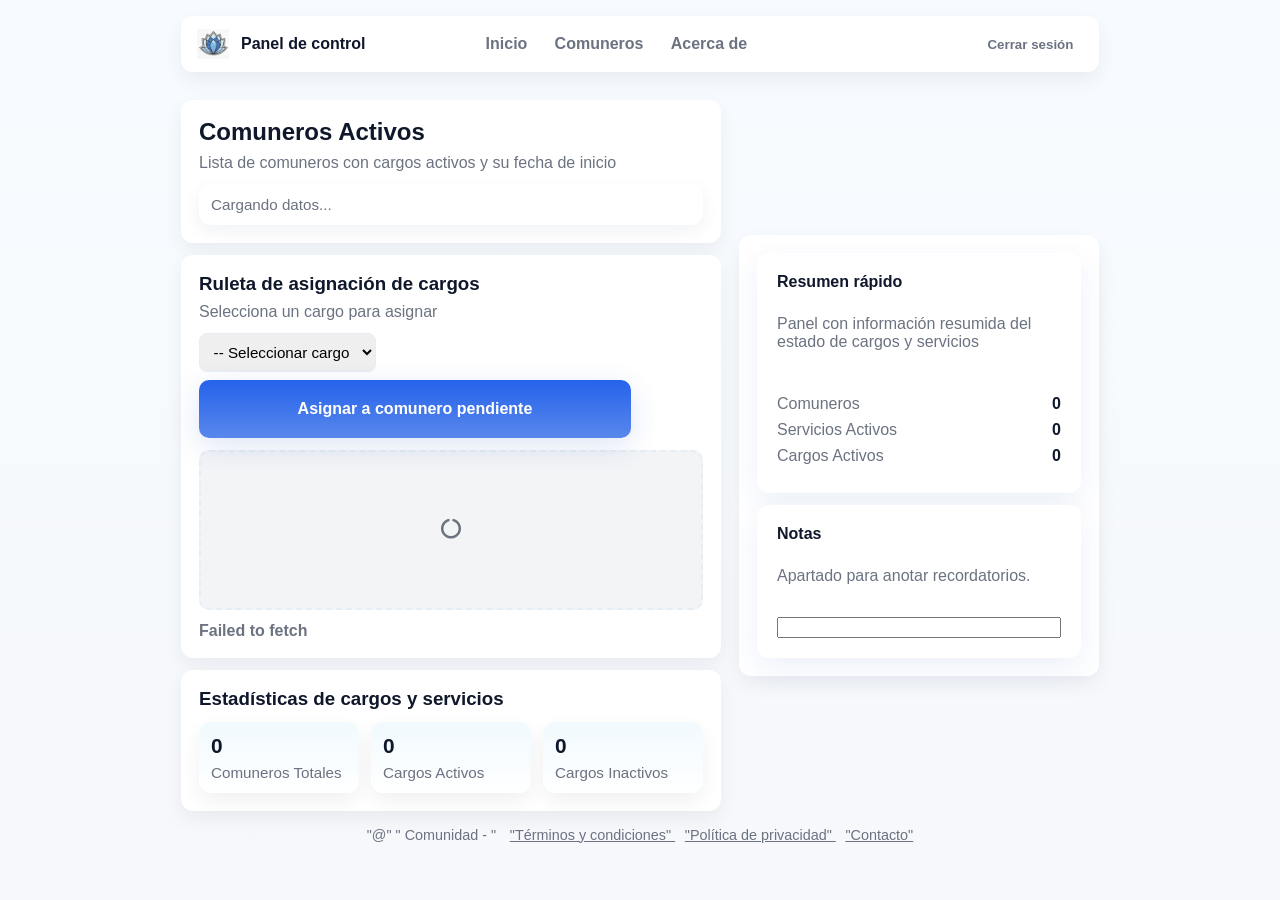
<file: src/views/gestion_cargos.html>
﻿<!DOCTYPE html>
<html lang="es">
<head>
    <!-- Configuración base de la vista y recursos globales -->
    <meta charset="UTF-8">
    <meta name="viewport" content="width=device-width,initial-scale=1" />
    <title>Módulo de Gestión y Control de Cargos y Servicios</title>
    <link rel="stylesheet" href="../styles/style.css" />
    <link rel="stylesheet" href="../styles/global.css" />
    <link rel="stylesheet" href="https://cdnjs.cloudflare.com/ajax/libs/font-awesome/6.5.0/css/all.min.css" crossorigin="anonymous" referrerpolicy="no-referrer" />
    <!-- URL base para todas las llamadas del frontend hacia la API -->
    <script>
        window.SYSGEM_API_BASE = window.SYSGEM_API_BASE || "http://localhost:3000/api/sysgem";
    </script>
</head>
<body>
<!-- Contenedor -->
<div class="container">
    <div class="container__header">
        <!-- Header -->
        <header class="topnav" id="topnav"></header>
        <main class="dashboard">
            <!-- Columna principal: cards operativas del módulo de cargos -->
            <section class="dashboard__section">
                <!-- Lista de comuneros con cargos activos -->
                <article class="card">
                    <h2 class="card__title">Comuneros Activos</h2>
                    <p class="card__description">Lista de comuneros con cargos activos y su fecha de inicio</p>
                    <div class="card__people" id="active-roles-list">
                        <div class="person-card">
                            <div class="person-card__info">
                                <div class="person-card__role">Cargando datos...</div>
                            </div>
                        </div>
                    </div>
                </article>

                <!-- Ruleta/asignador de cargos disponibles -->
                <article class="card">
                    <h3 class="card__title">Ruleta de asignación de cargos</h3>
                    <p class="card__description">Selecciona un cargo para asignar</p>
                    <div class="card__assign">
                        <label class="card__container" for="cargo-select">
                            <select class="card__container-select" id="cargo-select">
                                <option value="">-- Seleccionar cargo</option>
                            </select>
                            <button class="card__button" id="asignar-btn" type="button">Asignar a comunero pendiente</button>
                        </label>
                    </div>
                    <div class="card__roulette">
                        <div class="card__roulette-container">
                            <i class="card__roulette-icon fa-solid fa-circle-notch fa-spin"></i>
                        </div>
                    </div>
                    <div class="card__message">
                        <span id="roulette-message">Selecciona un cargo y asigna.</span>
                    </div>
                </article>

                <!-- Datos globales del estado de cargos -->
                <article class="card" id="statistics">
                    <h3 class="card__title">Estadísticas de cargos y servicios</h3>
                    <div class="card__stats">
                        <div class="card__stats-container">
                            <div class="card__value" id="stat-comuneros-total">0</div>
                            <div class="card__label">Comuneros Totales</div>
                        </div>
                        <div class="card__stats-container">
                            <div class="card__value" id="stat-cargos-activos">0</div>
                            <div class="card__label">Cargos Activos</div>
                        </div>
                        <div class="card__stats-container">
                            <div class="card__value" id="stat-cargos-inactivos">0</div>
                            <div class="card__label">Cargos Inactivos</div>
                        </div>
                    </div>
                </article>
            </section>

            <!-- Columna lateral: resumen rápido y notas -->
            <aside class="dashboard__aside">
                <div class="card">
                    <!-- Tarjeta de indicadores resumidos -->
                    <div class="summary-card">
                        <h4 class="summary-card__title">Resumen rápido</h4>
                        <p class="summary-card__description">Panel con información resumida del estado de cargos y servicios</p>
                        <div class="summary-card__stats">
                            <div class="summary-card__stat">
                                <span class="summary-card__label">Comuneros</span>
                                <span class="summary-card__value" id="summary-comuneros">0</span>
                            </div>
                            <div class="summary-card__stat">
                                <span class="summary-card__label">Servicios Activos</span>
                                <span class="summary-card__value" id="summary-servicios-activos">0</span>
                            </div>
                            <div class="summary-card__stat">
                                <span class="summary-card__label">Cargos Activos</span>
                                <span class="summary-card__value" id="summary-cargos-activos">0</span>
                            </div>
                        </div>
                    </div>

                    <!-- Tarjeta auxiliar para recordatorios -->
                    <div class="summary-card summary-card--addition">
                        <h4 class="summary-card__title">Notas</h4>
                        <p class="summary-card__description">Apartado para anotar recordatorios.</p>
                        <input class="summary-card__notes" type="text" aria-label="Notas rápidas" />
                    </div>
                </div>
            </aside>
        </main>

        <!-- Footer inyectado dinámicamente -->
        <footer class="footer" id="footer"></footer>
    </div>
</div>

<!-- Capa compartida de conexión/API + scripts de sesión y módulo -->
<script src="../JavaScripts/gestion_cargos.js"></script>
<script src="../JavaScripts/DB.js"></script>
<script src="../JavaScripts/global.js"></script>
<!-- Carga dinámica de componentes compartidos (header y footer) -->
<script>
    fetch('../Components/header_panel_control.html')
        .then((res) => res.text())
        .then((html) => {
            document.getElementById('topnav').innerHTML = html;
            initLogout();
            renderUser();
        });

    fetch('../Components/footer.html')
        .then((res) => res.text())
        .then((html) => {
            document.getElementById('footer').innerHTML = html;
        })
        .catch(() => {
            document.getElementById('footer').textContent = 'SYSGEM';
        });
</script>
</body>
</html>
</file>
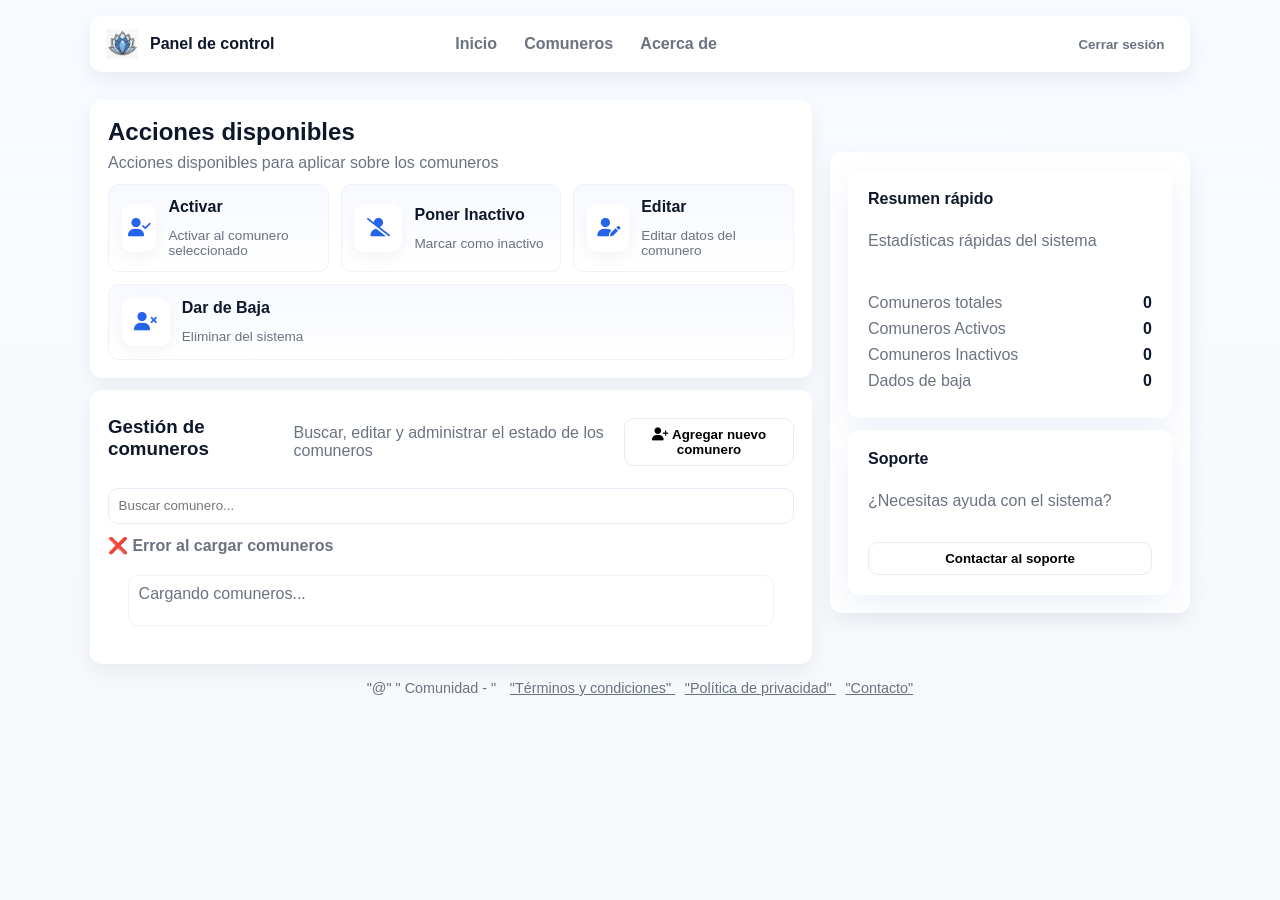
<file: src/views/gestion_cargos_comuneros.html>
﻿<!DOCTYPE html>
<html lang="es">
<head>
    <!-- Configuración base de la vista y recursos compartidos -->
    <meta charset="UTF-8">
    <meta name="viewport" content="width=device-width,initial-scale=1" />
    <title>Módulo de Gestión y Control de Cargos y Servicios</title>
    <link rel="stylesheet" href="../styles/style.css" />
    <link rel="stylesheet" href="../styles/global.css" />
    <link rel="stylesheet" href="https://cdnjs.cloudflare.com/ajax/libs/font-awesome/6.5.0/css/all.min.css" crossorigin="anonymous" referrerpolicy="no-referrer" />
    <!-- URL base de API para peticiones del módulo -->
    <script>
        window.SYSGEM_API_BASE = window.SYSGEM_API_BASE || "http://localhost:3000/api";
    </script>
</head>
<body>
<!-- Estructura principal de la pantalla de gestión de comuneros -->
<div class="container">
    <!-- Header compartido, inyectado con fetch -->
    <header class="topnav" id="topnav"></header>

    <main class="dashboard">
        <!-- Columna principal con acciones, listado y formulario -->
        <section class="dashboard__section">
            <!-- Catálogo visual de acciones disponibles sobre cada comunero -->
            <article class="card">
                <h2 class="card__title">Acciones disponibles</h2>
                <p class="card__description">Acciones disponibles para aplicar sobre los comuneros</p>

                <div class="card__action">
                    <div class="action-card">
                        <div class="action-card__avatar" aria-hidden="true">
                            <i class="action-card__icon fa-solid fa-user-check"></i>
                        </div>
                        <div class="action-card__info action-card__info--commmune">
                            <span class="action-card__name">Activar</span>
                            <span class="action-card__description">Activar al comunero seleccionado</span>
                        </div>
                    </div>

                    <div class="action-card">
                        <div class="action-card__avatar" aria-hidden="true">
                            <i class="action-card__icon fa-solid fa-user-slash"></i>
                        </div>
                        <div class="action-card__info action-card__info--commmune">
                            <span class="action-card__name">Poner Inactivo</span>
                            <span class="action-card__description">Marcar como inactivo</span>
                        </div>
                    </div>

                    <div class="action-card">
                        <div class="action-card__avatar" aria-hidden="true">
                            <i class="action-card__icon fa-solid fa-user-edit"></i>
                        </div>
                        <div class="action-card__info action-card__info--commmune">
                            <span class="action-card__name">Editar</span>
                            <span class="action-card__description">Editar datos del comunero</span>
                        </div>
                    </div>

                    <div class="action-card">
                        <div class="action-card__avatar" aria-hidden="true">
                            <i class="action-card__icon fa-solid fa-user-xmark"></i>
                        </div>
                        <div class="action-card__info action-card__info--commmune">
                            <span class="action-card__name">Dar de Baja</span>
                            <span class="action-card__description">Eliminar del sistema</span>
                        </div>
                    </div>
                </div>
            </article>

            <!-- Gestión operativa: búsqueda, listado y alta/edición -->
            <article class="card">
                <div class="card__managetop">
                    <div class="card__managetop-left">
                        <h3 class="card__title">Gestión de comuneros</h3>
                        <p class="card__description--gestion">Buscar, editar y administrar el estado de los comuneros</p>
                    </div>
                    <div class="card__managetop-right">
                        <button class="card__managetop--btn" id="btn-open-add" type="button">
                            <i class="fa-solid fa-user-plus"></i>
                            Agregar nuevo comunero
                        </button>
                    </div>
                </div>

                <div class="card__managetop--search">
                    <label for="search-comuneros" hidden>Buscar comuneros</label>
                    <input class="search__top" type="search" id="search-comuneros" placeholder="Buscar comunero..." />
                </div>
                <!-- Mensajes dinámicos -->
                <div class="card__message">
                    <span id="comuneros-message">Cargando información...</span>
                </div>

                <div class="card__list" id="comuneros-list">
                    <div class="card__item">
                        <div class="card__info">
                            <div class="card__description">Cargando comuneros...</div>
                        </div>
                    </div>
                </div>

                <!-- Formulario expandible para registrar o editar comuneros -->
                <div class="card card--add" id="add-section" aria-hidden="true" hidden>
                    <h3 class="card__title">Agregar Nuevo Comunero</h3>
                    <p class="card__description card__description--small">Rellena los datos y agrega los cargos cumplidos. Campos obligatorios marcados con *</p>

                    <form class="form" id="form-add">
                        <div class="form__grid">
                            <div class="form__group">
                                <label class="form__label" for="full-name">Nombre Completo (nombre y apellidos) *</label>
                                <input class="form__input" type="text" id="full-name" required placeholder="Nombre y apellidos" />
                            </div>

                            <div class="form__group">
                                <label class="form__label" for="birthdate">Fecha de Nacimiento *</label>
                                <input class="form__input" type="date" id="birthdate" required />
                            </div>

                            <div class="form__group">
                                <span class="form__label">Estado civil *</span>
                                <div class="form__options">
                                    <label class="form__option">
                                        <input class="form__radio" type="radio" name="civil_status" value="soltero"  required>
                                        <span class="form__option-label">Soltero</span>
                                    </label>
                                    <label class="form__option">
                                        <input class="form__radio" type="radio" name="civil_status" value="casado" >
                                        <span class="form__option-label">Casado</span>
                                    </label>
                                    <label class="form__option">
                                        <input class="form__radio" type="radio" name="civil_status" value="union_libre" >
                                        <span class="form__option-label">Unión libre</span>
                                    </label>
                                </div>
                            </div>

                            <div class="form__group">
                                <span class="form__label">Tipo *</span>
                                <div class="form__options">
                                    <label class="form__option">
                                        <input class="form__radio" type="radio" name="type" value="originario" required>
                                        <span class="form__option-label">Originario</span>
                                    </label>
                                    <label class="form__option">
                                        <input class="form__radio" type="radio" name="type" value="residente" >
                                        <span class="form__option-label">Residente</span>
                                    </label>
                                </div>
                            </div>

                            <div class="form__group">
                                <label class="form__label" for="address">Residencia actual *</label>
                                <input class="form__input" type="text" id="address" required placeholder="Dirección" />
                            </div>

                            <div class="form__group">
                                <label class="form__label" for="email">Correo Electrónico *</label>
                                <input class="form__input" type="email" id="email" required placeholder="correo@ejemplo.com" />
                            </div>

                            <div class="form__group form__group--password">
                                <label class="form__label" for="password">Contraseña *</label>
                                <div class="form__password">
                                    <input class="form__input" type="password" id="password" required placeholder="Contraseña segura" />
                                    <button type="button" class="form__toggle" id="toggle-password" aria-label="Mostrar contraseña">Mostrar</button>
                                </div>
                            </div>

                            <div class="form__group form__group--full">
                                <label class="form__label" for="profile-photo">Foto de Perfil</label>
                                <input class="form__input" type="file" id="profile-photo" accept="image/*" />
                                <div class="form__help" id="photo-filename">Ningún archivo seleccionado</div>
                            </div>
                        </div>

                        <div class="form__section">
                            <div class="form__section-header">
                                <h4 class="form__section-title">Cargos Cumplidos</h4>
                                <button type="button" class="form__button form__button--add" id="btn-add-cargo">
                                    <i class="fa-solid fa-plus"></i>
                                    Agregar Cargo
                                </button>
                            </div>
                            <div id="cargo-fields"></div>
                        </div>

                        <div class="form__actions">
                            <button type="button" class="form__button" id="btn-cancel-add">Cancelar</button>
                            <button type="submit" class="form__button form__button--primary" id="btn-save-comunero">Guardar Comunero</button>
                        </div>
                    </form>
                </div>
            </article>
        </section>

        <!-- Barra lateral con indicadores rápidos y acceso a soporte -->
        <aside class="dashboard__aside">
            <div class="card">
                <!-- Resumen estadístico general -->
                <div class="summary-card">
                    <h4 class="summary-card__title">Resumen rápido</h4>
                    <p class="summary-card__description">Estadísticas rápidas del sistema</p>
                    <div class="summary-card__stats">
                        <div class="summary-card__stat">
                            <span class="summary-card__label">Comuneros totales</span>
                            <span class="summary-card__value" id="summary-total">0</span>
                        </div>
                        <div class="summary-card__stat">
                            <span class="summary-card__label">Comuneros Activos</span>
                            <span class="summary-card__value" id="summary-activos">0</span>
                        </div>
                        <div class="summary-card__stat">
                            <span class="summary-card__label">Comuneros Inactivos</span>
                            <span class="summary-card__value" id="summary-inactivos">0</span>
                        </div>
                        <div class="summary-card__stat">
                            <span class="summary-card__label">Dados de baja</span>
                            <span class="summary-card__value" id="summary-baja">0</span>
                        </div>
                    </div>
                </div>

                <!-- Acción de soporte para atención del usuario -->
                <div class="summary-card summary-card--addition">
                    <h4 class="summary-card__title">Soporte</h4>
                    <p class="summary-card__description">¿Necesitas ayuda con el sistema?</p>
                    <button class="summary-card__btn" type="button">Contactar al soporte</button>
                </div>
            </div>
        </aside>
    </main>

    <!-- Footer compartido, cargado de forma dinámica -->
    <footer class="footer" id="footer"></footer>
</div>

<!-- Capa compartida de conexión/API + scripts base y del módulo -->
<script src="../JavaScripts/DB.js"></script>
<script src="../JavaScripts/gestion_cargos_comuneros.js"></script>
<script src="../JavaScripts/global.js"></script>
<!-- Inyección de componentes de navegación y pie de página -->
<script>
    fetch('../Components/header_panel_control.html')
        .then((res) => res.text())
        .then((html) => {
            document.getElementById('topnav').innerHTML = html;
            initLogout();
            renderUser();
        });

    fetch('../Components/footer.html')
        .then((res) => res.text())
        .then((html) => {
            document.getElementById('footer').innerHTML = html;
        })
        .catch(() => {
            document.getElementById('footer').textContent = 'SYSGEM';
        });
</script>
</body>
</html>
</file>
<file: src/styles/style.css>
/* ////////////////////////////////////////////////////////////////////////////////////////////////// Panel de control de cargos
/* ------------------------------
      Layout: gestión de cargos: Comuneros Activos
      ------------------------------ */
.dashboard{
    display: grid;
    grid-template-columns:1fr 360px;
    gap:1rem;
    align-items: start;
}

main{
    unicode-bidi: isolate;
}
.card{
    background:var(--card);
    padding:18px;
    border-radius:var(--radius);
    box-shadow:var(--shadow);
    margin-top: 12px;
}

.card__title{
    margin:0 0 8px 0;
}

.card__description{
    margin:0 0 12px 0;
    color:var(--muted);
}

.card__people{
    display:flex;
    flex-direction:column;
    gap:12px;
}
.person-card{
    display:flex;
    gap:12px;
    align-items:center;
    padding:12px;
    background:var(--card);
    border-radius:12px;
    box-shadow:var(--shadow-subtle);
    transition:transform .2s ease, box-shadow .2s ease;
}

.person-card:hover{
    transform:translateY(-2px);
    box-shadow:var(--shadow-soft);
}

.person-card__avatar{
    width:64px;
    height:64px;
    border-radius:50%;
    display:flex;
    align-items:center;
    justify-content:center;
    font-size:28px;
    background:#eef7fb;
    color:var(--accent);
}

.person-card__info{
    display:flex;
    flex-direction:column;
    gap:4px;
}

.person-card__header{
    display:flex;
    gap:8px;
    align-items:center;
}

.person-card__name{
    font-weight:700;
}

.person-card__position{
    font-weight:600;
    color:var(--accent);
}

.person-card__role{
    color:var(--muted);
    font-size:0.95rem;
}
/* ------------------------------
      Layout: gestión de cargos: Ruleta de asignación de cargos
      ------------------------------ */
.card__assign{
    display: flex;
    gap: 10px;
    margin-top: 12px;
    flex-wrap: wrap;
}
.card__container{
    display: flex;
    align-items: center;
    gap: 8px;
    flex-wrap: wrap;
}
.card__container-select{
    padding: 0.55rem 0.6rem;
    border-radius: 8px;
    border: 1px solid #e6edf6;
    font-size: 0.95rem;
}
div{
    unicode-bidi: isolate;
}
.card__button{
    width: 100%;
    height: 3.6rem;
    border-radius: 10px;
    border: none;
    background: linear-gradient(180deg, var(--accent), var(--accent-2));
    color: white;
    font-weight: 700;
    font-size: 1rem;
    cursor: pointer;
    box-shadow: 0 8px 30px rgba(11, 78, 183, 0.14);
    transition: transform .12s ease, box-shadow .12s ease, opacity .12s ease;
}

.card__roulette{
    margin-top: 12px;
    height: 160px;
    border-radius: 10px;
    background: #f3f4f6;
    border: 2px dashed #e6eef5;
    display: flex;
    align-items: center;
    justify-content: center;
    color: var(--muted);
}
.card__roulette-icon{
    font-size: 20px;
}

.card__message{
    margin-top:12px;
    color: var(--muted);
    font-weight: 600;
}
/* ------------------------------
      Layout: gestión de cargos: Estadisticas
      ------------------------------ */
.card__stats{
    display:flex;
    gap:12px;
    margin-top:12px;
    flex-wrap: wrap;
}
.card__stats-container{
    min-width:160px;
    background:linear-gradient(180deg, rgba(14,165,233,0.06), var(--card));
    padding:12px;
    border-radius:12px;
    box-shadow:var(--shadow);
    display:flex;
    flex-direction:column;
    gap:6px;
}
.card__value{
    font-weight:800;
    font-size:1.3rem;
}
.card__label{
    color:var(--muted);
    font-size:0.95rem;
}

/* ////////////////////////////////////////////////////////////////////////////////////////////////// Panel de control de cargos-comuneros
 */
.action-card__info{
    flex-direction: column;
}
.action-card__name{
    font-weight: 700;
}
.action-card__description{
    font-size: 0.85rem;;
    color: var(--muted);
}
/* ------------------------------
      Layout: gestión de cargos: acciones disponibles
      ------------------------------ */
.action-card__info{
    display:flex;
    gap:0.75rem;
    flex-wrap: wrap;
}
.action-card__header{
    flex: 1 1 180px;
    display:flex;
    gap:0.75rem;
    align-items: center;
    padding: 0.8rem;
    border-radius:10px;
    background: linear-gradient(180deg, rgba(37, 99,235, 0.04), var(--card));
}
.card__action{
    display:flex;
    gap:0.75rem;
    flex-wrap: wrap;
}
.action-card{
    display:flex;
    gap:0.75rem;
    flex: 1 1 180px;
    align-items: center;
    padding: 0.8rem;
    border-radius:10px;
    background: linear-gradient(180deg, rgba(37, 99, 235, 0.04), var(--card));
    border: 1px solid #eef3fb;
    cursor: pointer;
    transition: transform .14s ease, box-shadow .14s ease;
    user-select: none;
}
.action-card__avatar{
    width:48px;
    height:48px;
    border-radius:10px;
    display:flex;
    align-items:center;
    justify-content:center;
    background: #ffffff;
    box-shadow: 0 6px 14px rgba(16, 24, 40, 0.04);
    font-size: 1.15rem;
    color:  var(--accent);
}
.action-card__info{
    display:flex;
    gap:0.75rem;
    flex-wrap: wrap;
}
.action-card__header{
    display : flex;
}
/* ------------------------------
      Layout: gestión de cargos: gestión de comuneros
      ------------------------------ */
.card__managetop{
    display: flex;
    gap:0.75rem;
    align-items: center;
    justify-content: space-between;
    margin-bottom: 0.75rem;
}
.card__managetop-left{
    display: flex;
    gap:0.75rem;
    align-items: center;
}
.card__description--gestion{
    margin-left: 0.6rem;
    color: var(--muted);
}
.card__managetop--btn{
    padding: 0.5rem 0.75rem;
    border-radius:10px;
    border: 1px solid #e6edf6;
    background: transparent;
    font-weight: 700;
    cursor: pointer;
}
.search__top{
    width: 100%;
    padding: 0.6rem;
    border-radius:10px;
    border: 1px solid #e6edf6;
}
.card__list{
    display: flex;
    flex-direction: column;
    gap:0.6rem;
    padding: 1.25rem;
}
.card__item{
    display: flex;
    gap:0.75rem;
    align-items: center;
    padding: 0.6rem;
    border-radius:10px;
    border : 1px solid #eef3fb;
    transition: background .12s ease;
}
.card__item:hover{
    cursor: pointer;
}
.card__avatar{
    width: 56px;
    height: 56px;
    border-radius: 50%;
    display: flex;
    align-items: center;
    justify-content: center;
    font-weight: 700;
    color: #e6edf6;
    background:linear-gradient(135deg, var(--accent), var(--accent-2));
}
.card__info {
    flex: 1;
    display: flex;
    flex-direction: column;
    gap: 4px;
}
.card__name{
    font-weight: 700;
}
.card__actions {
    display: flex;
    gap: 0.5rem;
    align-items: center;
}
.card__btn {
    padding: 0.45rem 0.6rem;
    border-radius: 8px;
    border: 1px solid #e6edf6;
    font-weight: 700;
    cursor: pointer;
    background: white;
    transition: all 0.2s ease;
}

.card__button:hover {
    transform: translateY(-1px);
    opacity: 0.9;
}

.card__btn--success {
    background: #ecfdf5;
    border-color: #bbf7d0;
    color: var(--success);
}

.card__btn--warning {
    background: #fff7ed;
    border-color: #fed7aa;
    color: #b45309;
}

.card__btn--edit {
    background: #edf6ff;
    border-color: #aacafe;
    color: #0961b4;
}

.card__btn--danger {
    background: #fff1f2;
    border-color: #fca5a5;
    color: var(--danger);
}
/* ------------------------------
      Layout: gestión de cargos: formulario
      ------------------------------ */
.form{
    margin-top: 0.8rem;
}
.form__grid{
    display: grid;
    grid-template-columns: repeat(2, 1fr);
    gap: 0.8rem;
}
.form__group--full{
    grid-column: 1 / -1;
}
.form__group{
    display: flex;
    flex-direction: column;
    gap:0.4rem;
}
/* ---------------------------------- Etiquetas y input -- */
.form__label{
    font-size: 0.95rem;
    font-weight: 700;
    color: #0f172a;
}
.form__input{
    padding: 0.55rem 0.6rem;
    border-radius:8px;
    border: 1px solid #e6edf6;
    font-size: 0.95rem;
    outline: none;
    transition: border 0.2s, box-shadow 0.2s;
}
/* ---------------------------------- Radio -- */
.form__options{
    display: flex;
    flex-wrap: wrap;
    gap: 0.6rem;
}
.form__option{
    display: flex;
    align-items: center;
    gap: 0.35rem;
    cursor: pointer;
    font-size: 0.9rem;
}
.form__radio{
    accent-color: #3b82f6;
    cursor: pointer;
}
.form__option-label{
    color: #0f172a;
}

/* ---------------------------------- Botones -- */
.form__actions{
    display: flex;
    justify-content: flex-end;
    gap: 0.6rem;
}

/* Base */
.form__button{
    padding: 0.5rem 0.8rem;
    border-radius: 8px;
    border: 1px solid #e6edf6;
    background: #fff;
    cursor: pointer;
    font-size: 0.9rem;
    font-weight: 600;
    transition: all 0.2s;
}

.form__button:hover{
    background: #f8fafc;
}

.form__button--primary{
    background: var(--accent);
    color: #fff;
    border: none;
}

.form__button--primary:hover{
    background: #2563eb;
}

.form__button--add{
    background: var(--success);
    color: #fff;
    border: none;
}

.form__button--add:hover{
    background: #059669;
}
/* ---------------------------------- Contraseña -- */
.form__toggle{
    position: absolute;
    right: 0.5rem;
    top: 50%;
    transform: translateY(-50%);
    background: transparent;
    border: none;
    cursor: pointer;
    font-weight: 700;
    padding: 0.25rem 0.4rem;
    color:  var(--muted);
}

/* ------------------------------
      Layout: gestión de cargos: resumen
      ------------------------------ */
.summary-card{
    background: var(--card);
    border-radius:var(--radius);
    box-shadow:var(--shadow-soft);
    padding: 1.25rem;
    display: flex;
    flex-direction: column;
    gap:1rem;
    overflow: visible;
}
.summary-card__title{
    margin: 0;
}

.summary-card__description{
    color: var(--muted);
    margin-top: 8px;
}

.summary-card__stats{
    margin-top: 12px;
}

.summary-card__stat{
    display: flex;
    justify-content: space-between;
    gap: 8px;
    margin-bottom: 8px;
}

.summary-card__label{
    color: var(--muted);
}

.summary-card__value{
    font-weight: 800;
}

.summary-card__btn{
    padding: 0.5rem 0.75rem;
    border-radius: 10px;
    border: 1px solid #e6edf6;
    background: transparent;
    font-weight: 700;
    cursor: pointer;
}
.summary-card--addition{
    margin-top: 12px;
}
/* ////////////////////////////////////////////////////////////////////////////////////////////////// Gestión de anuncios
 */
.dashboard__section--news{
    margin-bottom: 0.8rem;
    gap: 20px;
    align-items: flex-start;
    flex-wrap: wrap;

}
.card__managetop--new{
    display: flex;
    flex-direction: column;
}
.form__flex{
    display: flex;
    flex-direction: column;
    gap:0.9rem;
    margin: 0.85rem;
}
.action_news{
    display: flex;
    gap: 10px;
    flex-wrap: wrap;
}
.actions__button{
    display: inline-flex;
    align-items: center;
    gap: 8px;
    padding: 10px 14px;
    border-radius: 10px;
    border: none;
    cursor: pointer;
    font-weight: 600;
    background: var(--accent);
    color: white;
    box-shadow: 0 6px 14px rgba(37, 99, 235, 0.14);
}/* ////////////////////////////////////////////////////////////////////////////////////////////////// Perfil
 */
.shortcuts{
    display: flex;
    gap: 1rem;
    overflow: auto;
    padding-bottom: 0.25rem;
    margin-bottom: 1rem;
}
.shortcut{
    display: flex;
    flex: 0 0 32%;
    min-width: 10rem;
    background: var(--card);
    padding: 0.9rem;
    border-radius: 12px;
    box-shadow: var(--shadow);
    flex-direction: column;
    gap: 0.5rem;
    align-items: flex-start;
    cursor: pointer;
}
.shortcut__icon{
    width: 2.4rem;
    height: 2.4rem;
    border: none;
    border-radius: 8px;
    display: flex;
    align-items: center;
    justify-content: center;
    background: #eef9ff;
    color: var(--accent-2);
    font-weight: 700;
}
.shortcut span{
    font-weight: 700;
    font-size: 0.95rem;
}
.profile{
    background: var(--card);
    border-radius: 1rem;
    padding: 1rem;
    display: flex;
    gap: 0.9rem;
    align-items: center;
    box-shadow: var(--shadow);
    margin-bottom: 1rem;
}
.profile__letf{
    display: flex;
    gap: 0.75rem;
    align-items: center;
}
.profile__icon{
    width: 64px;
    height: 64px;
    border-radius: 50%;
    background: linear-gradient(180deg,#e6f6ff,#dff6fb);
    display: flex;
    align-items: center;
    justify-content: center;
    font-weight: 800;
    color: var(--accent-2);
    font-size: 1.35rem;
    box-shadow: 0 6px 14px rgba(10,20,40,0.06);
    flex-shrink: 0;
}
.profile__info{
    display: flex;
    flex-direction: column;
    gap: 4px;
}
.profile__name{
    font-weight: 800;
    font-size: 1rem;
}
.profile__status{
    color: var(--muted);
    font-size: 0.9rem;
}
.card__stats--grid{
    display: grid;
    grid-template-columns: repeat(4, 1fr);
    gap: 0.6rem;
}
.information{
    display: flex;
    flex-direction: column;
    gap: 0.6rem;
    margin-bottom: 1rem;
}
.information__box{
    display: flex;
    justify-content: space-between;
    align-items: baseline;
}
.card__stats--profile{
    background: var(--card);
    padding: 1rem;
    border-radius: 10px;
    box-shadow: var(--shadow);
    display: flex;
    flex-direction: column;
    gap: 2rem;
    align-items: flex-start;
}
.card__stats--flex{
    display: flex;
    flex-direction: column;
}
.card__stats-view{
    margin-top: 1rem;
}
/* ////////////////////////////////////////////////////////////////////////////////////////////////// Login */
.container-login{
    display: flex;
    flex-direction: column;
    justify-content: center;
    align-items: center;
    width: 80vw;
    height: 80vh;
}
.brand{
    display: flex;
    align-items: center;
    gap: 0.75rem;
}
.brand__logo{
    width: 3.25rem;
    height: 3.25rem;
    display: flex;
    align-items: center;
    justify-content: center;
    border-radius: 10px;
    background: linear-gradient(135deg, rgba(11,94,215,0.12), rgba(6,182,212,0.06));
    box-shadow: var(--shadow-subtle);
    font-weight: 700;
    color: var(--accent);
    font-size: 1.15rem;
}
.header{
    margin-top: 0.25rem;
    display: flex;
    flex-direction: column;
    justify-content: space-between;
    gap: 0.25rem;
}
.row{
    display: flex;
    align-items: center;
    justify-content: space-between;
    margin: 1rem;
    gap: 0.5rem;
    font-size: 0.95rem;
}
.field{
    margin: 1rem;
}
.field input{
    width: 100%;
    height: var(--input-height);
    padding: 0 3.5rem 0 3.5rem;
    border-radius: 10px;
    border: 1px solid rgba(15,23,42,0.06);
    background: #fbfdff;
    font-size: 1rem;
    outline: none;
    transition: box-shadow .18s ease,
    border-color .18s ease, transform .12s ease;
}
.checkbox{
    display: flex;
    align-items: center;
    gap: 0.5rem;
}
.checkbox input{
    width: 1rem;
    height: 1rem;
    accent-color: var(--accent);
}
.forgot{
    color: var(--muted);
    text-decoration: none;
    font-weight: 600;
}
.form__actions--login{
    display: flex;
    flex-direction: column;
    margin-top: 0.4rem;
    gap: 0.6rem;
}
.form__button--login{
    width: 100%;
    height: 3.6rem;
    border-radius: 10px;
    font-weight: 700;
    font-size: 1rem;
    cursor: pointer;
    box-shadow: 0 8px 30px rgba(11,78,183,0.14);
    transition: transform .12s ease, box-shadow
    .12s ease, opacity .12s ease;
}
.form__button--demo{
    background: transparent;
    border: none;
    color: var(--muted);
    text-align: center;
    padding: 0.35rem 0;
}
</file>
<file: src/styles/global.css>
/* ------------------------------
      Variables, reset y base
      ------------------------------ */
:root{
    --bg: #f6f8fb;
    --card: #ffffff;
    --muted: #6b7280;
    --accent: #2563EB; /* azul principal */
    --accent-2: #5987ec; /* secundario */
    --danger: #ef4444;
    --success: #16a34a;
    --radius: 12px;
    --shadow-soft: 0 10px 30px rgba(11,78,183,0.08);
    --shadow-subtle: 0 6px 18px rgba(9,30,66,0.06);
    --shadow: 0 8px 20px rgba(16,24,40,0.06);
    --gap: 1rem;
    --container-w: 1100px;
    --max-width-desktop: 420px;
    --input-height: 3.2rem;
    font-size: 16px;
}
*{box-sizing:border-box}
html,body{
    height:100%
}
body{
    margin:0;
    font-family: Inter, "Segoe UI", Roboto, "Helvetica Neue", Arial, sans-serif;
    background: linear-gradient(180deg,#f7fbff 0%, var(--bg) 100%);
    color:#0f172a;
    -webkit-font-smoothing:antialiased;
    -moz-osx-font-smoothing:grayscale;
    padding:1rem;
    display:flex;
    justify-content:center;
}
.dashboard{
    display:grid;
    gap: 18px;
    align-items: center;
    width:100%;
    max-width:var(--container-w);
}
/* ////////////////////////////////////////////////////////////////////////////////////////////////// Top Navigation */
.topnav{
    display:flex;
    align-items:center;
    background:var(--card);
    padding:0.75rem 1rem;
    border-radius:var(--radius);
    box-shadow:var(--shadow);
    margin-bottom:1rem;
}

/* CONTENEDOR PRINCIPAL */
.topnav__container{
    display:flex;
    align-items:center;
    width:100%; /* 🔥 IMPORTANTE */
}

/* IZQUIERDA */
.topnav__brand{
    display:flex;
    align-items:center;
    gap:0.75rem;
    font-weight:700;
}

/* LOGO */
.topnav__logo{
    max-width:2rem;
}

/* CENTRO REAL */
.topnav__nav{
    display:flex;
    gap:0.5rem;
    margin: 0 auto; /* 🔥 CENTRA */
}

/* LINKS */
.topnav__link{
    text-decoration:none;
    color:var(--muted);
    font-weight:600;
    padding:0.45rem 0.6rem;
    border-radius:10px;
    transition:all .2s ease;
}

/* DERECHA */
.topnav__logout{
    margin-left:auto; /* 🔥 EMPUJA A LA DERECHA */
    white-space: nowrap;
    background: #fff;
    color: var(--muted);
    font-weight:600;
    border: none;
    padding:0.45rem 0.6rem;
    border-radius:10px;
    transition:all .2s ease;
}

/* HOVER */
.topnav__logout:hover{
    background: #ef6262;
    color: #fff;
}

.topnav__link:hover{
    background:#f1f5ff;
    color:var(--accent);
}

/* ACTIVO */
.topnav__link--active{
    background:#eef2ff;
    color:var(--accent);
}
/* ////////////////////////////////////////////////////////////////////////////////////////////////// Footer
 */
.footer{
    margin-top: 1rem;
    text-align: center;
    color: var(--muted);
    font-size: 0.9rem;
}
.footer a{
    color: var(--muted);
    text-decoration: underline;
    margin-left: 0.6rem;
}
</file>
